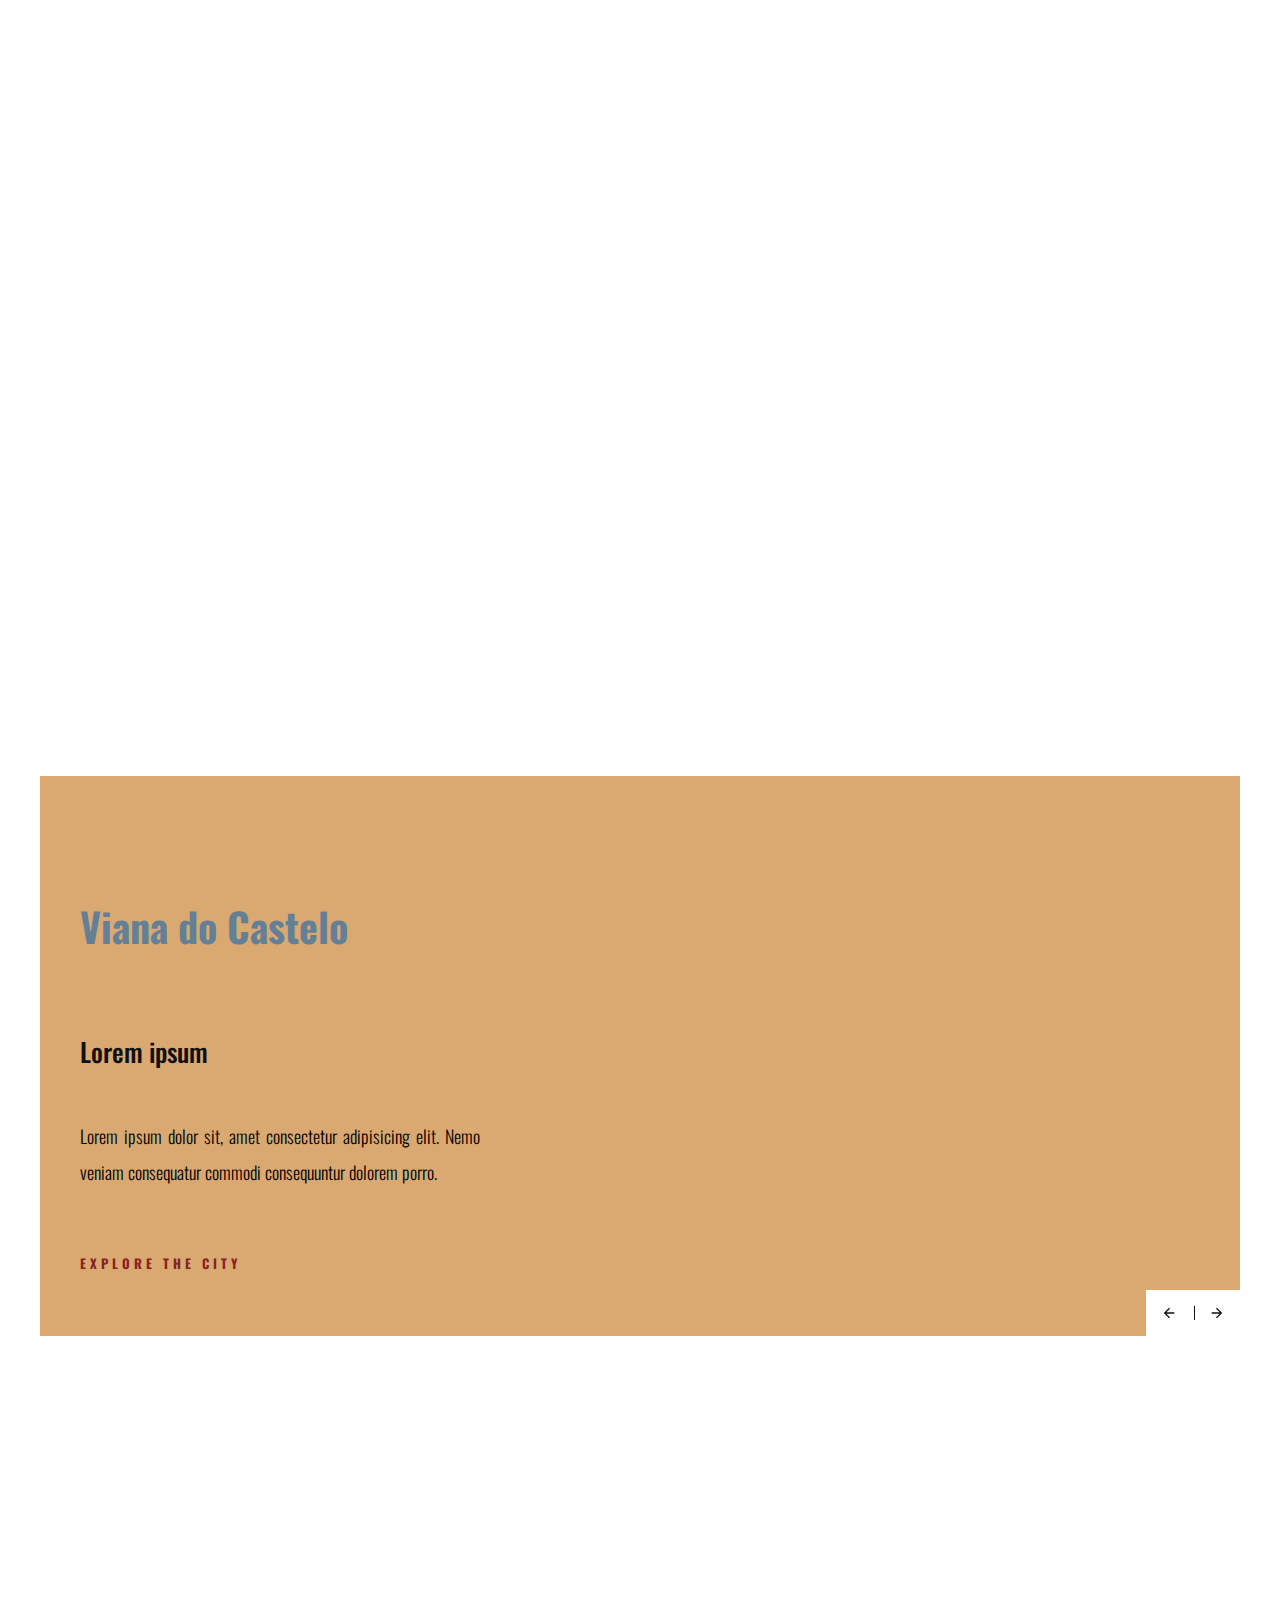
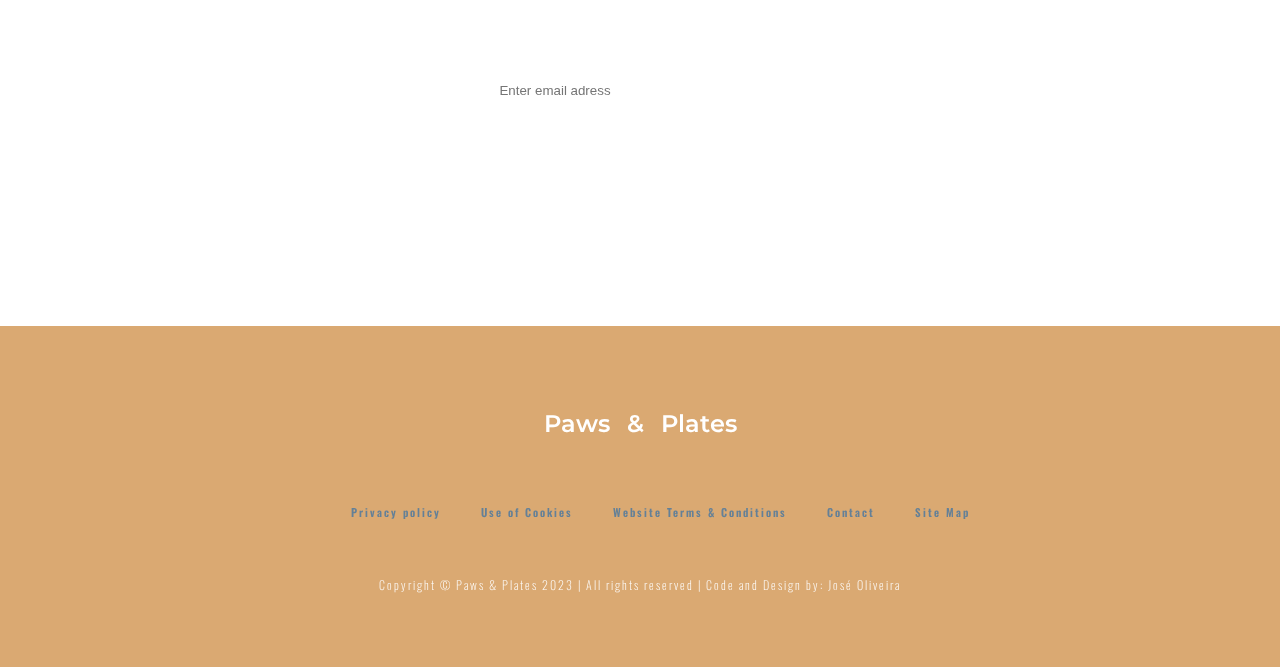
<file: index.html>
<!DOCTYPE html>
<html lang="en">
  <head>
    <meta charset="UTF-8" />
    <meta http-equiv="X-UA-Compatible" content="IE=edge" />
    <meta name="viewport" content="width=device-width, initial-scale=1.0" />
    <meta name="description" content="" />
    <meta name="Paws & Plates" content="" />
    <meta name="keywords" content="" />
    
    <title>Paws & Plates</title>

    <!-- external CSS link -->
    <link rel="stylesheet" href="css/style.css" />
    <link
      rel="stylesheet"
      href="https://use.fontawesome.com/releases/v5.3.1/css/all.css"
      integrity="sha384-mzrmE5qonljUremFsqc01SB46JvROS7bZs3IO2EmfFsd15uHvIt+Y8vEf7N7fWAU"
      crossorigin="anonymous"
    />
  </head>

  <body>
    <nav class="navbar">
      <h1 class="companyTitle"><a href="#" translate="no">Paws & Plates</a></h1>
      <a href="javascript:void(0)" class="navButton">
        <span class="bar" id="barOne"></span>
        <span class="bar" id="barTwo"></span>
        <span class="bar" id="barThree"></span>
      </a>
      <div class="navLinks">
        <ul>
          <li class="menu-list a"><a href="about.html">ABOUT US</a></li>
          <li class="menu-list a"><a href="petfriend.html">PET-FRIENDLY TIPS</a></li>
          <li class="menu-list a"><a href="contact.html">CONTACTS US</a></li>
        </ul>
      </div>
    </nav>

    <main>
      <section class="topSection">
        <div>
          <h2>Pawsome places nearby</h2>
        </div>

        <div class="searchBar">
          <form id="formSearch" action="">
            <input class="inputSearch" name="searchCity" type="search" list="items" required />
            <datalist id="items">

              <!-- Distrito de Viana -->
              <option value="Viana do Castelo">
              <option value="Ponte de Lima">
              <option value="Arcos de Valdevez">
              <option value="Caminha">
              <option value="Melgaço">
              <option value="Monção">
              <option value="Paredes de Coura">
              <option value="Ponte da Barca">
              <option value="Valença do Minho">
              <option value="Vila Nova de Cerveira">

              <!-- Distrito de Braga -->
              <option value="Esposende">
              <option value="Barcelos">
              <option value="Vila Nova de Famalicão">
              <option value="Cabeceiras de Basto">
              <option value="Celorico de Basto">
              <option value="Fafe">
              <option value="Guimarães">
              <option value="Póvoa de Lanhoso">
              <option value="Vieira do Minho">
              <option value="Amares">
              <option value="Vizela">
              <option value="Braga">
              <option value="Terras de Bouro">
              <option value="Vila Verde">

              <!-- Distrito do Porto -->
              <option value="Póvoa de Varzim">
              <option value="Vila do Conde">
              <option value="Porto">
              <option value="Vila Nova de Gaia">
              <option value="Baião">
              <option value="Felgueiras">
              <option value="Gondomar">
              <option value="Lousada">
              <option value="Maia">
              <option value="Marco de Canaveses">
              <option value="Matosinhos">
              <option value="Paços de Ferreira">
              <option value="Paredes">
              <option value="Penafiel">
              <option value="Santo Tirso">
              <option value="Trofa">
              <option value="Valongo">
              <option value="Amarante">

              <!-- Distrito de Aveiro -->
              <option value="Espinho">
              <option value="Estarreja">
              <option value="Aveiro">
              <option value="Arouca">
              <option value="Oliveira de Azeméis">
              <option value="Santa Maria da Feira">
              <option value="São João da Madeira">
              <option value="Vale de Cambra">
              <option value="Castelo de Paiva">
              <option value="Águeda">
              <option value="Albergaria-a-Velha">
              <option value="Anadia">
              <option value="Ílhavo">
              <option value="Murtosa">
              <option value="Oliveira do Bairro">
              <option value="Ovar">
              <option value="Sever do Vouga">
              <option value="Vagos">
              <option value="Mealhada">


              <!-- Distrito de Coimbra -->
              <option value="Coimbra">
              <option value="Arganil">
              <option value="Cantanhede">
              <option value="Coimbra">
              <option value="Góis">
              <option value="Lousã">
              <option value="Mira">
              <option value="Penacova">
              <option value="Penela">
              <option value="Soure">
              <option value="Tábua">
              <option value="Condeixa-a-Nova">
              <option value="Figueira da Foz">
              <option value="Miranda do Corvo">
              <option value="Montemor-o-Velho">
              <option value="Oliveira do Hospital">
              <option value="Pampilhosa da Serra">
              <option value="Vila Nova de Poiares">

            </datalist>
            <i class="fa fa-search"></i>
            <a href="javascript:void(0)" id="clearButton">Clear</a>
          </form>
        </div>
      </section>

      <!-- REGIONS -->

      <section class="regionSection">

        <h2>Find the best spots in each city</h2>
        <div class="carousel">
          <div class="carouselNav">
           <span id="moveLeft" class="carouselArrow">
                <svg class="carouselIcon" width="24" height="24" viewBox="0 0 24 24">
            <path d="M20,11V13H8L13.5,18.5L12.08,19.92L4.16,12L12.08,4.08L13.5,5.5L8,11H20Z"></path>
        </svg>
            </span>
            <span id="moveRight" class="carouselArrow" >
              <svg class="carouselIcon"  width="24" height="24" viewBox="0 0 24 24">
          <path d="M4,11V13H16L10.5,18.5L11.92,19.92L19.84,12L11.92,4.08L10.5,5.5L16,11H4Z"></path>
        </svg>    
            </span>
          </div>
          <div class="carouselItem carouselItem-1">
            <div class="carouselImage"></div>
            <div class="carouselInfo">
              <div class="itemContainer">
              <h2 class="itemCity">Viana do Castelo</h2>
              <h3 class="itemSubHeading">Lorem ipsum</h1>
              <p class="itemDescription">Lorem ipsum dolor sit, amet consectetur adipisicing elit. Nemo veniam consequatur commodi consequuntur dolorem porro.</p>
              <a href="#" class="carouselBtn">Explore the city<svg class="cityExploreArrow"  width="15" height="15" viewBox="0 0 20 20">
                <path d="M4,11V13H16L10.5,18.5L11.92,19.92L19.84,12L11.92,4.08L10.5,5.5L16,11H4Z"></path></a>
                </div>
            </div>
          </div>
          <div class="carouselItem carouselItem-2">
            <div class="carouselImage"></div>
            <div class="carouselInfo">
              <div class="itemContainer">
              <h2 class="itemCity">Braga</h2>
              <h3 class="itemSubHeading">Lorem ipsum</h1>
              <p class="itemDescription">Lorem ipsum dolor sit, amet consectetur adipisicing elit. Nemo veniam consequatur commodi consequuntur dolorem porro.</p>
              <a href="#" class="carouselBtn">Explore the city</a>
                </div>
            </div>
          </div>
            <div class="carouselItem carouselItem-3">
            <div class="carouselImage"></div>
            <div class="carouselInfo">
              <div class="itemContainer">
              <h2 class="itemCity">Porto</h2>
              <h3 class="itemSubHeading">Lorem ipsum</h1>
              <p class="itemDescription">Lorem ipsum dolor sit, amet consectetur adipisicing elit. Nemo veniam consequatur commodi consequuntur dolorem porro.</p>
              <a href="#" class="carouselBtn">Explore the city</a>
                </div>
            </div>
          </div>
          
           <div class="carouselItem carouselItem-4">
            <div class="carouselImage"></div>
            <div class="carouselInfo">
              <div class="itemContainer">
              <h2 class="itemCity">Aveiro</h2>
              <h3 class="itemSubHeading">Lorem ipsum</h1>
              <p class="itemDescription">Lorem ipsum dolor sit, amet consectetur adipisicing elit. Nemo veniam consequatur commodi consequuntur dolorem porro.</p>
              <a href="#" class="carouselBtn">Explore the city</a>
                </div>
            </div>
          </div>
          
         <div class="carouselItem carouselItem-5">
            <div class="carouselImage"></div>
            <div class="carouselInfo">
              <div class="itemContainer">
              <h2 class="itemCity">Coimbra</h2>
              <h3 class="itemSubHeading">Lorem ipsum</h1>
              <p class="itemDescription">Lorem ipsum dolor sit, amet consectetur adipisicing elit. Nemo veniam consequatur commodi consequuntur dolorem porro.</p>
              <a href="#" class="carouselBtn">Explore the city</a>
                </div>
            </div>
          </div>
          
        </div>
      </section>

      <section class="newsletterSection">
        <div>
          <h2>Keep updated with our newsletter</h2>
        </div>
        <div class="formDiv">
          <form action="">
            <input class="inputBox" name="emailAdress" type="text" placeholder="Enter email adress" />
            <input class="newsletterBtn" name ="newsletterSubmit" type="button" value="Subscribe to Newsletter" />
        </form>
        </div>
      </section>
    </main>

    <div id="bubbleWrapper">
  
    </div>

    <footer>
      <div><h3 class="companyTitleFooter"><a href="index.html" translate="no">Paws & Plates</a></h3>
      </div>

      <div class="footerList">
        <ul>
          <li><a href="">Privacy policy</a></li>
          <li><a href="">Use of Cookies</a></li>
          <li><a href="">Website Terms & Conditions</a></li>
          <li><a href="">Contact</a></li>
          <li><a href="">Site Map</a></li>
        </ul>
      </div>

      <div class="copyright">
        <span translate="no" class="copyrightFooter"
          >Copyright &copy; Paws & Plates 2023 | All rights reserved | Code and Design
          by:<a href="https://joseoliveira.netlify.app/"
            >&nbsp;José Oliveira</a
          ></span>
      </div>
    </footer>
    <script type="text/javascript" src="js/main.js"></script>
    
  </body>
</html>
</file>
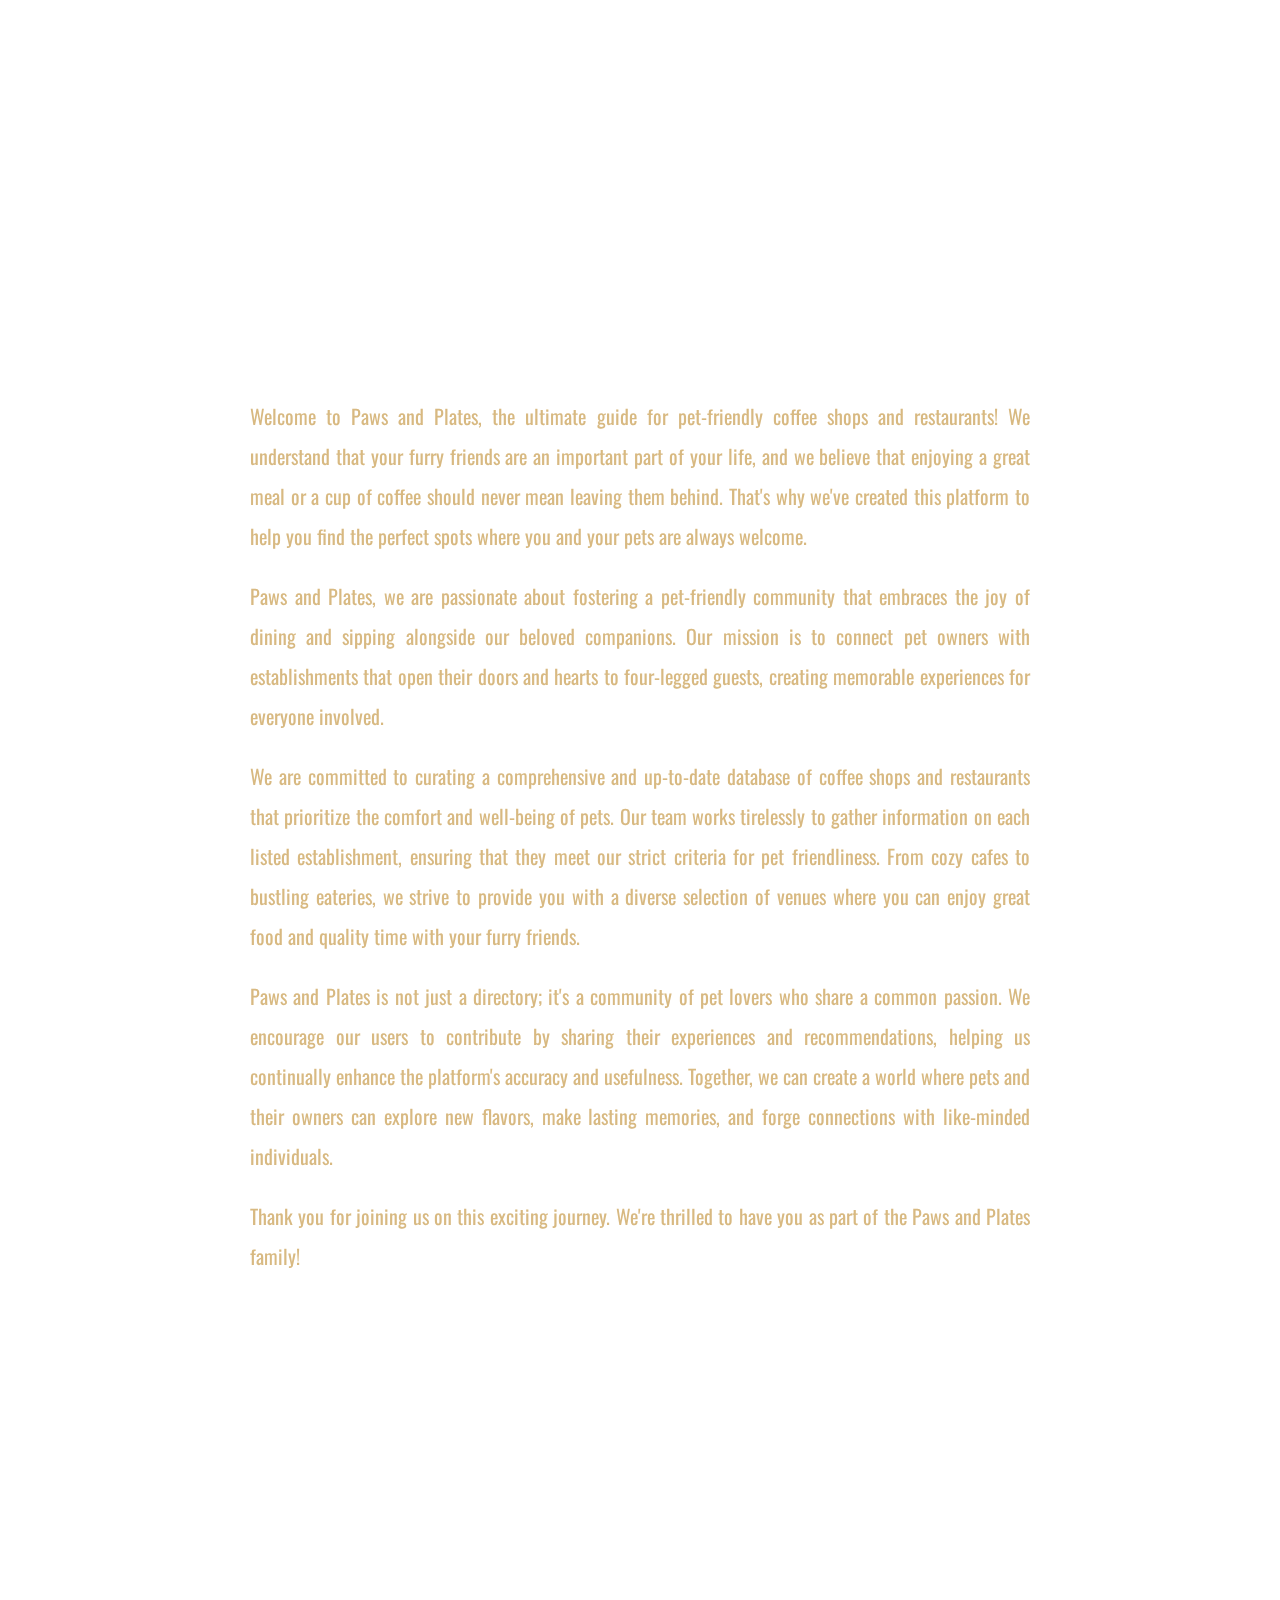
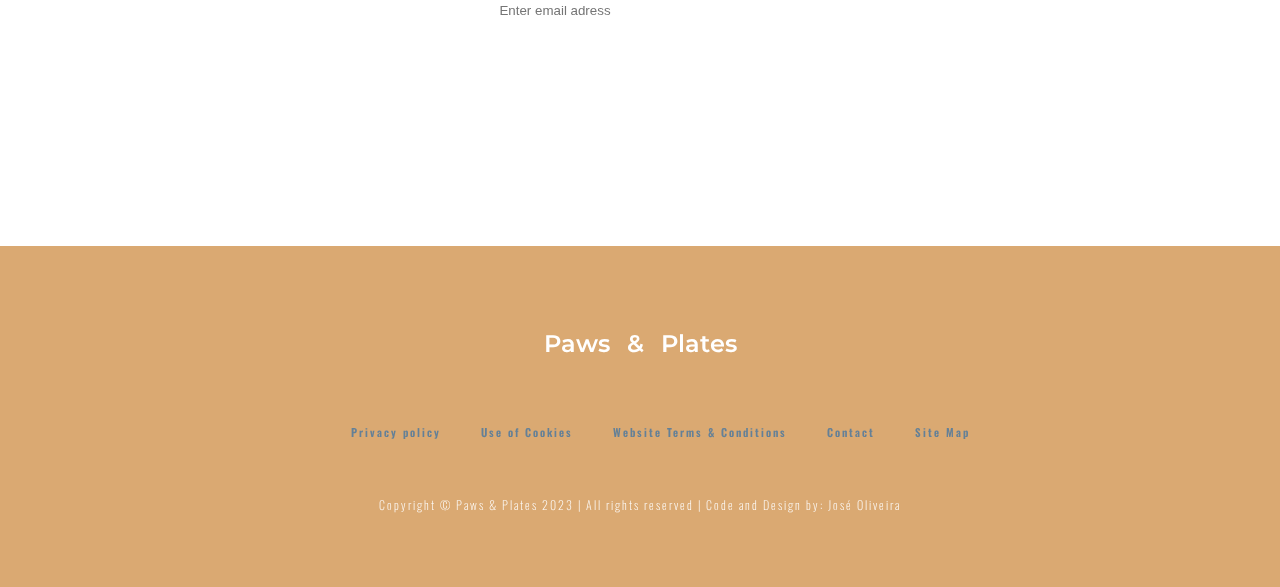
<file: about.html>
<!DOCTYPE html>
<html lang="en">
  <head>
    <meta charset="UTF-8" />
    <meta http-equiv="X-UA-Compatible" content="IE=edge" />
    <meta name="viewport" content="width=device-width, initial-scale=1.0" />
    <meta name="description" content="" />
    <meta name="Paws & Plates" content="" />
    <meta name="keywords" content="" />
    
    <title>Paws & Plates</title>

    <!-- external CSS link -->
    <link rel="stylesheet" href="css/style.css" />
    <link
      rel="stylesheet"
      href="https://use.fontawesome.com/releases/v5.3.1/css/all.css"
      integrity="sha384-mzrmE5qonljUremFsqc01SB46JvROS7bZs3IO2EmfFsd15uHvIt+Y8vEf7N7fWAU"
      crossorigin="anonymous"
    />
  </head>

  <body>
    <nav class="navbar">
      <h1 class="companyTitle"><a href="index.html" translate="no">Paws & Plates</a></h1>
      <a href="#" class="navButton">
        <span class="bar" id="barOne"></span>
        <span class="bar" id="barTwo"></span>
        <span class="bar" id="barThree"></span>
      </a>
      <div class="navLinks">
        <ul>
          <li class="menu-list a"><a href="#">ABOUT US</a></li>
          <li class="menu-list a"><a href="petfriend.html">PET-FRIENDLY TIPS</a></li>
          <li class="menu-list a"><a href="contact.html">CONTACTS</a></li>
          <!-- <li class="menu-list a"><a href="#"></a></li> -->
        </ul>
      </div>
    </nav>

    <main>
      
        <section class="aboutSection">
            <h2 class="aboutSectionTitle">About us</h2>
        <p class="aboutSectionDescription">Welcome to Paws and Plates, the ultimate guide for pet-friendly coffee shops and restaurants! We understand that your furry friends are an important part of your life, and we believe that enjoying a great meal or a cup of coffee should never mean leaving them behind. That's why we've created this platform to help you find the perfect spots where you and your pets are always welcome.</p>

        <p class="aboutSectionDescription"> Paws and Plates, we are passionate about fostering a pet-friendly community that embraces the joy of dining and sipping alongside our beloved companions. Our mission is to connect pet owners with establishments that open their doors and hearts to four-legged guests, creating memorable experiences for everyone involved.</p>
        
        <p class="aboutSectionDescription">We are committed to curating a comprehensive and up-to-date database of coffee shops and restaurants that prioritize the comfort and well-being of pets. Our team works tirelessly to gather information on each listed establishment, ensuring that they meet our strict criteria for pet friendliness. From cozy cafes to bustling eateries, we strive to provide you with a diverse selection of venues where you can enjoy great food and quality time with your furry friends.</p>
        
        <p class="aboutSectionDescription">Paws and Plates is not just a directory; it's a community of pet lovers who share a common passion. We encourage our users to contribute by sharing their experiences and recommendations, helping us continually enhance the platform's accuracy and usefulness. Together, we can create a world where pets and their owners can explore new flavors, make lasting memories, and forge connections with like-minded individuals.</p>

        <p class="aboutSectionDescription">Thank you for joining us on this exciting journey. We're thrilled to have you as part of the Paws and Plates family!</p>

        </section>


        <section class="newsletterSection">
            <div>
              <h2>Keep updated with our newsletter</h2>
            </div>
            <div class="formDiv">
              <form action="">
                <input class="inputBox" name="emailAdress" type="text" placeholder="Enter email adress" />
                <input class="newsletterBtn" name ="newsletterSubmit" type="button" value="Subscribe to Newsletter" />
            </form>
            </div>
          </section>
    </main>

    <div id="bubbleWrapper"></div>

    <footer>
      <div><h3 class="companyTitleFooter"><a href="index.html" translate="no">Paws & Plates</a></h3>
      </div>

      <div class="footerList">
        <ul>
          <li><a href="">Privacy policy</a></li>
          <li><a href="">Use of Cookies</a></li>
          <li><a href="">Website Terms & Conditions</a></li>
          <li><a href="">Contact</a></li>
          <li><a href="">Site Map</a></li>
        </ul>
      </div>

      <div class="copyright">
        <span translate="no" class="copyrightFooter"
          >Copyright &copy; Paws & Plates 2023 | All rights reserved | Code and Design
          by:<a href="https://joseoliveira.netlify.app/"
            >&nbsp;José Oliveira</a
          ></span>
      </div>
    </footer>
    <script type="text/javascript" src="js/main.js"></script>
    
  </body>
</html>
</file>
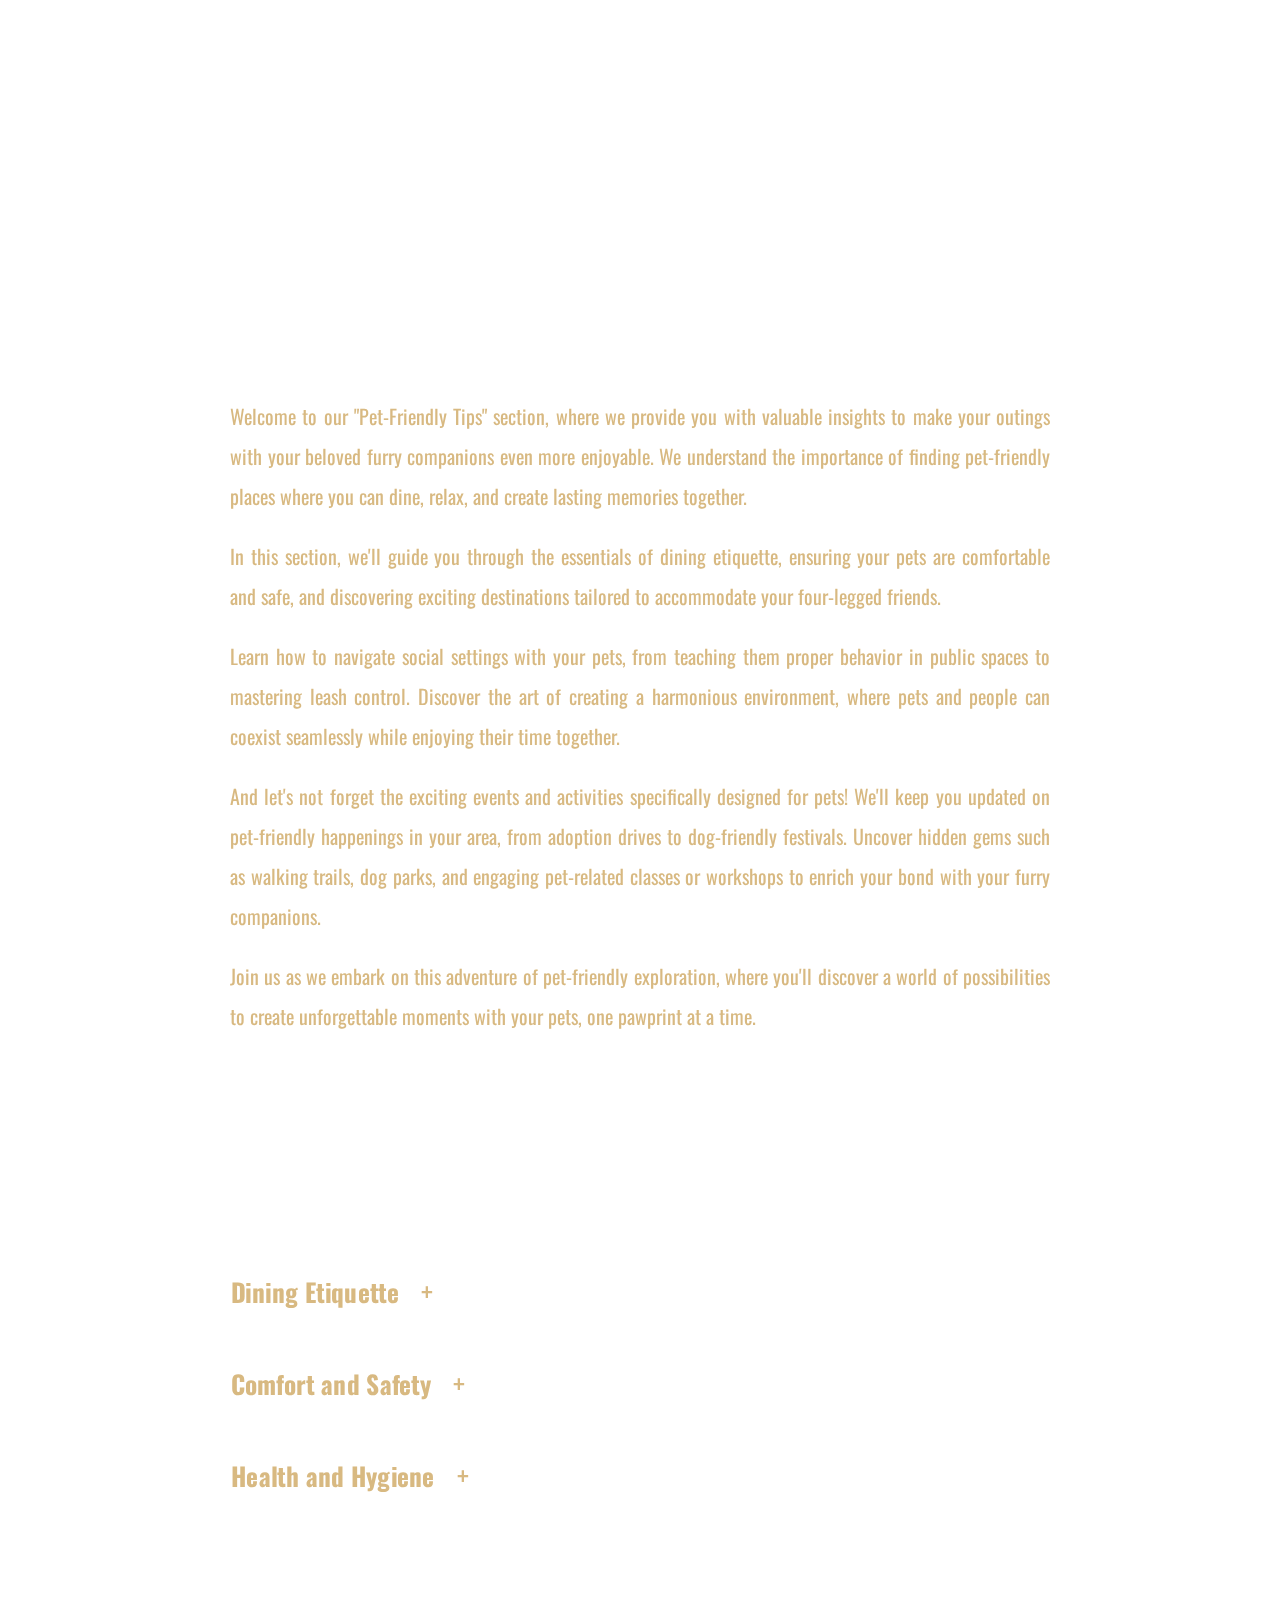
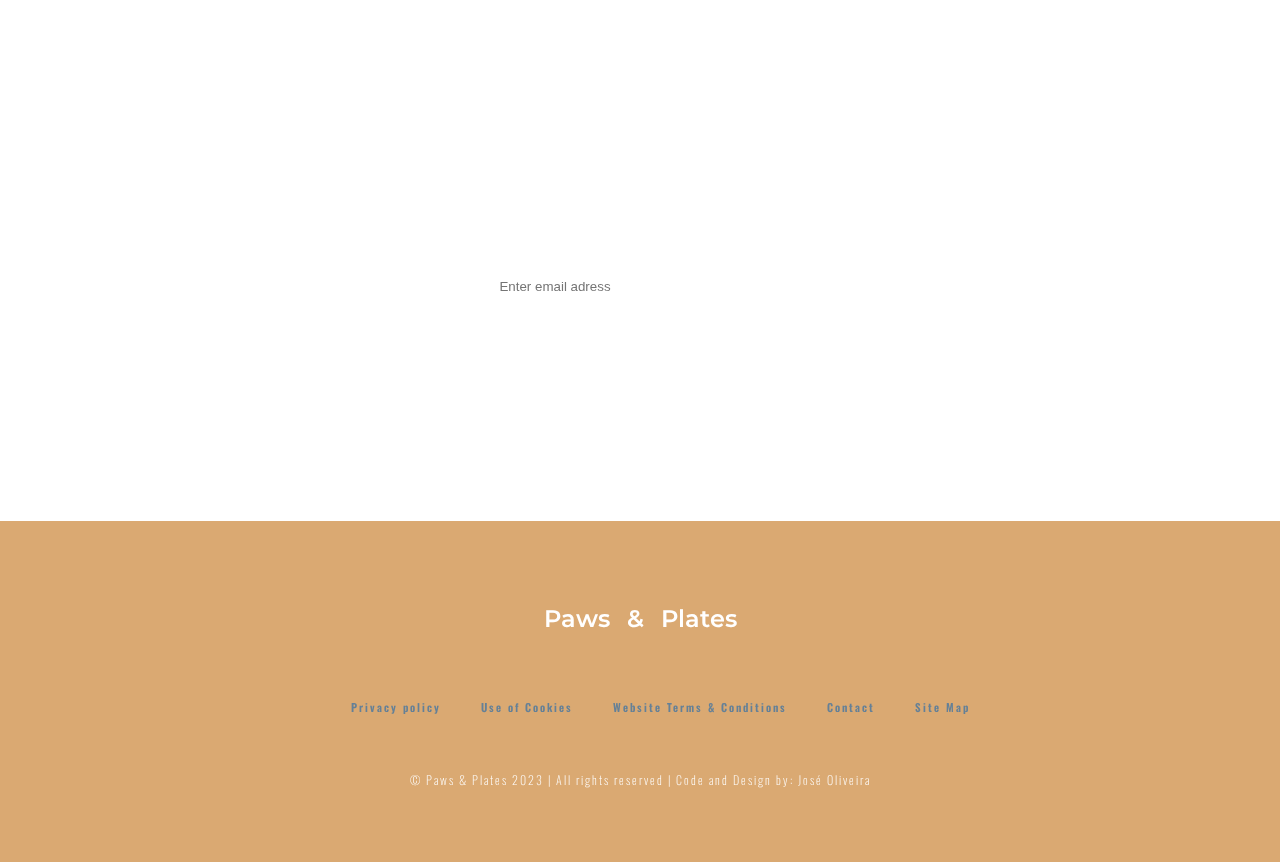
<file: petfriend.html>
<!DOCTYPE html>
<html lang="en">
  <head>
    <meta charset="UTF-8" />
    <meta http-equiv="X-UA-Compatible" content="IE=edge" />
    <meta name="viewport" content="width=device-width, initial-scale=1.0" />
    <meta name="description" content="" />
    <meta name="Paws & Plates" content="" />
    <meta name="keywords" content="" />
    
    <title>Paws & Plates</title>

    <!-- external CSS link -->
    <link rel="stylesheet" href="css/style.css" />
    <link
      rel="stylesheet"
      href="https://use.fontawesome.com/releases/v5.3.1/css/all.css"
      integrity="sha384-mzrmE5qonljUremFsqc01SB46JvROS7bZs3IO2EmfFsd15uHvIt+Y8vEf7N7fWAU"
      crossorigin="anonymous"
    />
  </head>

  <body>
    <nav class="navbar">
      <h1 class="companyTitle"><a href="index.html" translate="no">Paws & Plates</a></h1>
      <a href="#" class="navButton">
        <span class="bar" id="barOne"></span>
        <span class="bar" id="barTwo"></span>
        <span class="bar" id="barThree"></span>
      </a>
      <div class="navLinks">
        <ul>
          <li class="menu-list a"><a href="about.html">ABOUT US</a></li>
          <li class="menu-list a"><a href="#">PET-FRIENDLY TIPS</a></li>
          <li class="menu-list a"><a href="contact.html">CONTACTS</a></li>
        </ul>
      </div>
    </nav>

    <main>
      
        <section class="petFriendlySection">
            <h2 class="petFriendlySectionTitle">Pet-Friendly Tips</h2>
            <p class="petFriendlySectionDescription">Welcome to our "Pet-Friendly Tips" section, where we provide you with valuable insights to make your outings with your beloved furry companions even more enjoyable. We understand the importance of finding pet-friendly places where you can dine, relax, and create lasting memories together.</p>
            
            <p class="petFriendlySectionDescription">In this section, we'll guide you through the essentials of dining etiquette, ensuring your pets are comfortable and safe, and discovering exciting destinations tailored to accommodate your four-legged friends.</p>
              
            <p class="petFriendlySectionDescription">Learn how to navigate social settings with your pets, from teaching them proper behavior in public spaces to mastering leash control. Discover the art of creating a harmonious environment, where pets and people can coexist seamlessly while enjoying their time together.</p>
              
            <p class="petFriendlySectionDescription">And let's not forget the exciting events and activities specifically designed for pets! We'll keep you updated on pet-friendly happenings in your area, from adoption drives to dog-friendly festivals. Uncover hidden gems such as walking trails, dog parks, and engaging pet-related classes or workshops to enrich your bond with your furry companions.</p>
              
            <p class="petFriendlySectionDescription">Join us as we embark on this adventure of pet-friendly exploration, where you'll discover a world of possibilities to create unforgettable moments with your pets, one pawprint at a time.</p>

          
            <div class="petFriendlyTips">
              <h2>Some of our Top Tips</h2>
              <ul>

                <li>
                  <div class="tip">
                    <div class="tipTitle">
                      
                      <h3>Dining Etiquette</h3>
                      <span class="toggle">+</span>
                      
                    </div>
                    <div class="tipContent hidden">
                      <h4>Proper behavior in restaurants or cafes</h4>
                      <ul>
                        <li>Teach your pet to sit quietly beside you while dining.</li>
                        <li>Avoid allowing your pet to beg for food from other diners.</li>
                        <li>Practice basic commands like "stay" and "leave it" to maintain control.</li>
                      </ul>

                      <h4>Leash control and handling</h4>
                      <ul>
                        <li>Keep your pet on a leash at all times, ensuring the comfort of other guests.</li>
                        <li>Choose a sturdy leash that allows your pet to move comfortably.</li>
                        <li>Practice leash etiquette, avoiding tangling with other guests or their pets.</li>
                      </ul>
                    </div>
                  </div>
                </li>
                
                
                  <li>
                    <div class="tip">
                      <div class="tipTitle">
                        <h3>Comfort and Safety</h3>
                        <span class="toggle">+</span>
                      </div>
                      <div class="tipContent hidden">
                        <h4>Selecting the right pet carrier or harness</h4>
                        <ul>
                          <li>Opt for a well-ventilated carrier or harness that fits your pet properly.</li>
                          <li>Ensure the carrier or harness is secure and comfortable for your pet.</li>
                        </ul>

                        <h4>Finding pet-friendly amenities</h4>
                        <ul>
                          <li>Look for establishments with outdoor seating areas and pet-friendly amenities.</li>
                          <li>Seek out locations that provide water bowls, pet-friendly patios, or even treats.</li>
                        </ul>


                      </div>
                    </div>
                  </li>


                  <li>
                    <div class="tip">
                      <div class="tipTitle">
                        <h3>Health and Hygiene</h3>
                        <span class="toggle">+</span>
                      </div>
                      <div class="tipContent hidden">
                        <h4>Responsible waste management</h4>
                        <ul>
                          <li>Always clean up after your pet, carrying waste bags with you.</li>
                          <li>Dispose of pet waste in designated bins.</li>
                        </ul>

                        <h4>Vaccinations and flea/tick prevention</h4>
                        <ul>
                          <li>Keep your pet up to date on vaccinations to protect their health and the health of others.</li>
                          <li>Use appropriate flea and tick prevention measures to avoid infestations.</li>
                        </ul>


                      </div>
                    </div>
                  </li>

              </ul>
            </div>

        </section>


        <section class="newsletterSection">
          <div>
            <h2>Keep updated with our newsletter</h2>
          </div>
          <div class="formDiv">
            <form action="">
              <input class="inputBox" name="emailAdress" type="text" placeholder="Enter email adress" />
              <input class="newsletterBtn" name ="newsletterSubmit" type="button" value="Subscribe to Newsletter" />
          </form>
          </div>
        </section>
    </main>

    <div id="bubbleWrapper"></div>

    <footer>
      <div><h3 class="companyTitleFooter"><a href="index.html" translate="no">Paws & Plates</a></h3>
      </div>

      <div class="footerList">
        <ul>
          <li><a href="">Privacy policy</a></li>
          <li><a href="">Use of Cookies</a></li>
          <li><a href="">Website Terms & Conditions</a></li>
          <li><a href="">Contact</a></li>
          <li><a href="">Site Map</a></li>
        </ul>
      </div>

      <div class="copyright">
        <span translate="no" class="copyrightFooter"
          >&copy; Paws & Plates 2023 | All rights reserved | Code and Design
          by:<a href="https://joseoliveira.netlify.app/"
            >&nbsp;José Oliveira</a
          ></span
        >
      </div>
    </footer>
    <script type="text/javascript" src="js/main.js"></script>
    
  </body>
</html>
</file>
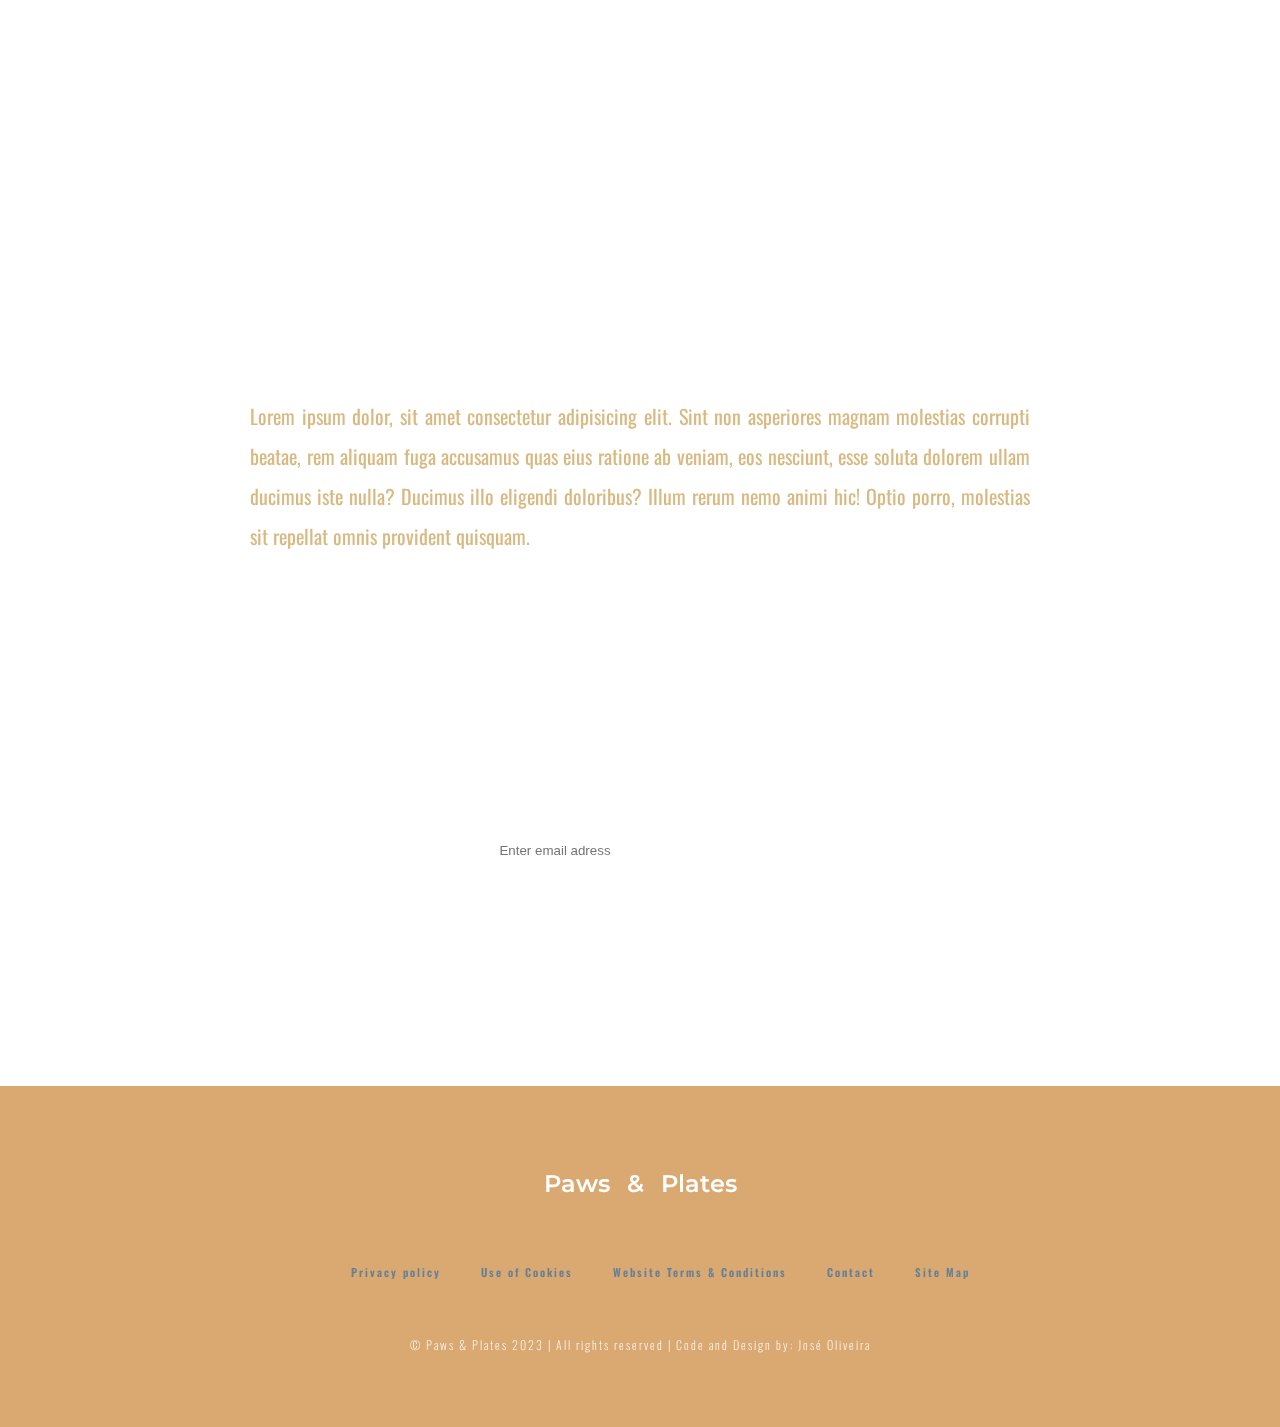
<file: suggest.html>
<!DOCTYPE html>
<html lang="en">
  <head>
    <meta charset="UTF-8" />
    <meta http-equiv="X-UA-Compatible" content="IE=edge" />
    <meta name="viewport" content="width=device-width, initial-scale=1.0" />
    <meta name="description" content="" />
    <meta name="Paws & Plates" content="" />
    <meta name="keywords" content="" />
    
    <title>Paws & Plates</title>

    <!-- external CSS link -->
    <link rel="stylesheet" href="css/style.css" />
    <link
      rel="stylesheet"
      href="https://use.fontawesome.com/releases/v5.3.1/css/all.css"
      integrity="sha384-mzrmE5qonljUremFsqc01SB46JvROS7bZs3IO2EmfFsd15uHvIt+Y8vEf7N7fWAU"
      crossorigin="anonymous"
    />
  </head>

  <body>
    <nav class="navbar">
      <h1 class="companyTitle"><a href="index.html" translate="no">Paws & Plates</a></h1>
      <a href="#" class="navButton">
        <span class="bar" id="barOne"></span>
        <span class="bar" id="barTwo"></span>
        <span class="bar" id="barThree"></span>
      </a>
      <div class="navLinks">
        <ul>
          <li class="menu-list a"><a href="about.html">ABOUT US</a></li>
          <li class="menu-list a"><a href="#">SUGGESTIONS</a></li>
          <li class="menu-list a"><a href="contact.html">CONTACTS</a></li>
        </ul>
      </div>
    </nav>

    <main>
      
        <section class="contactSection">
            <h2 class="contactSectionTitle">Lorem ipsum dolor sit amet.</h2>
        <p class="contactSectionDescription">Lorem ipsum dolor, sit amet consectetur adipisicing elit. Sint non asperiores magnam molestias corrupti beatae, rem aliquam fuga accusamus quas eius ratione ab veniam, eos nesciunt, esse soluta dolorem ullam ducimus iste nulla? Ducimus illo eligendi doloribus? Illum rerum nemo animi hic! Optio porro, molestias sit repellat omnis provident quisquam.</p>

        </section>


      <section class="newsletterSection">
        <div>
          <h2>Keep updated with our newsletter</h2>
        </div>
        <div class="formDiv">
          <form action="">
            <input class="inputBox" type="text" placeholder="Enter email adress" />
            <input class="newsletterBtn" type="button" value="Subscribe to Newsletter" />
        </form>
        </div>
      </section>
    </main>

    <div id="bubbleWrapper"></div>

    <footer>
      <div><h3 class="companyTitleFooter"><a href="index.html" translate="no">Paws & Plates</a></h1>
      </div>

      <div class="footerList">
        <ul>
          <li><a href="">Privacy policy</a></li>
          <li><a href="">Use of Cookies</a></li>
          <li><a href="">Website Terms & Conditions</a></li>
          <li><a href="">Contact</a></li>
          <li><a href="">Site Map</a></li>
        </ul>
      </div>

      <div class="copyright">
        <span translate="no" class="copyrightFooter"
          >&copy; Paws & Plates 2023 | All rights reserved | Code and Design
          by:<a href="https://joseoliveira.netlify.app/"
            >&nbsp;José Oliveira</a
          ></span
        >
      </div>
    </footer>
    <script type="text/javascript" src="js/main.js"></script>
    
  </body>
</html>
</file>
<file: css/style.css>
@import url("https://fonts.googleapis.com/css2?family=Montserrat:wght@100;400;600;800&family=Oswald:wght@200;400;600&display=swap");

/* Box Model Hack */
* {
  box-sizing: border-box;
}

/* I'm giving a base font-size of 62.5% which equals to 10px. Therefore, 1em = 10px. This will allow a simpler calculation of font-sizes, and provide a better user interactivity on different devices and being user friendly. */

html {
  font-size: 62.5%;
  color: black;
  font-family: "Montserrat", sans-serif;
  font-weight: 100;
  line-height: 2;
}

body {
  margin: 0;
  padding: 0;
  font-family: "Oswald", sans-serif;
  background-color: var(--white-color);
}

body::after {
  content: "";
  background-image: url("https://images.unsplash.com/photo-1477936432016-8172ed08637e?ixlib=rb-4.0.3&ixid=M3wxMjA3fDB8MHxwaG90by1wYWdlfHx8fGVufDB8fHx8fA%3D%3D&auto=format&fit=crop&w=3774&q=80");
  background-size: cover;
  background-repeat: no-repeat;
  background-position: auto;
  top: 0;
  left: 0;
  bottom: 0;
  right: 0;
  position: fixed;
  z-index: -1;
}

/* -------- ROOT COLORS -------- */

:root {
  --white-color: rgb(255, 255, 255);
  --black-color: rgb(17, 16, 16);
  --blue-light-color: #9ecaed;
  --blue-darker-color: #648097;
  --bronze-footer: rgb(218, 169, 114);
  --navscroll-color: rgba(138, 129, 115, 0.925);
  --beije-color: rgb(216, 185, 129);
  --red-color: #882121;
}

/* GENERAL STYLE */

.navbar {
  display: flex;
  align-items: center;
  width: 100%;
}

h1 {
  font-size: 3.3rem;
  font-weight: 600;
  margin: 2rem 0 2rem 2rem;
  font-family: "Montserrat", sans-serif;
  word-spacing: 1rem;
  padding: 0;
  z-index: 5;
  transition: all 0.8s ease-in-out;
}

h1:hover {
  transform: scale(1.1);
  
}

h1 a {
  color: var(--white-color);
  padding: 1.3rem 0;
  transition: all 0.8s ease-in-out;
}

h1 a:hover {
  color: var(--blue-darker-color);
}

li {
  list-style: none;
}

a {
  text-decoration: none;
  color: var(--black-color);
}

nav {
  background: transparent;
}

.navButton {
  position: absolute;
  top: 4rem;
  right: 2rem;
  flex-direction: column;
  justify-content: space-between;
  width: 30px;
  height: 21px;
  z-index: 5;
  transition: all 0.8s ease-in-out;
}

.navButton:hover {
  transform: scale(1.1);
  color: var(--blue-light-color);
}

.bar {
  display: flex;
  flex-direction: column;
 justify-content: center;
  align-items: flex-end;
  width: 3rem;
  border: 1.2px solid var(--white-color);
  margin-top: 0.6rem;
}

#barOne,
#barThree {
  width: 60%;
}

#barThree {
  margin-right: 0;
  margin-left: auto;
}

/* Navbar drop down menu */

.navLinks {
  display: none;
  width: 100%;
}

.navLinks ul {
  padding: 0;
}

.navLinks.active {
  padding: 10rem 0 2rem 0;
  background: var( --bronze-footer);
  width: 100vw;
  position: absolute;
  top: 0;
  display: flex;
  align-items: center;
 justify-content: center;
}

.navLinks.active li {
  text-align: center;
  margin: 2rem auto;
  transition: all 0.8s ease-in-out;
}

.navLinks.active li a {
  padding: 1rem;
  font-size: 2.6rem;
  font-weight: 600;
  transition: all 0.8s ease-in-out;
  color: var(--blue-darker-color);
}

.navLinks.active li:hover {
  transform: scale(1.1);
}

.navLinks.active li a:hover {
  border-bottom: 2px solid var(--blue-darker-color);
}

/* SECTION GENERAL */

section {
  margin: 10rem 2rem;
}

/* TOP SECTION */

h2 {
  text-align: center;
  color: var(--white-color);
  font-size: 3rem;
  padding: 5rem 0;
}

/* FORM SEARCH */

#formSearch {
  position: relative;
  top: 50%;
  left: 50%;
  transform: translate(-50%, -50%);
  margin: 10rem 0 5rem 0;
  transition: all 1s;
  width: 5rem;
  height: 5rem;
  background: var(--white-color);
  box-sizing: border-box;
  border-radius: 25px;
  border: 4px solid var(--white-color);
  padding: 1rem;
  
}

.inputSearch {
  position: absolute;
  top: 0;
  left: 0;
  width: 100%;
  height: 4rem;
  line-height: 2rem;
  outline: 0;
  border: 0;
  display: none;
  font-size: 2rem;
  border-radius: 20px;
  padding: 0 2rem;
  caret-color: var(--blue-light-color);
}

#items option {
  /* Custom styling for datalist options */
  background-color: #f2f2f2;
  padding: 5px;
}

#formSearch .fa {
  box-sizing: border-box;
  padding: 1.4rem;
  width: 4.2rem;
  height: 4.2rem;
  position: absolute;
  top: 0;
  right: 0;
  border-radius: 50%;
  color: var(--blue-darker-color);
  text-align: center;
  font-size: 1.4rem;
  transition: all 1s;
}

#formSearch:hover,
#formSearch:valid {
  width: 25rem;
  cursor: pointer;
}

#formSearch:hover input,
#formSearch:valid input {
  display: block;
}

#formSearch:hover .fa,
#formSearch:valid .fa {
  background: var(--blue-light-color);
  color: var(--white-color);
}

#formSearch a {
  display: none;
  position: absolute;
  top: 6rem;
  bottom: 0;
  left: 0;
  right: 0;
  font-size: 2.4rem;
  color: var(--white-color);
  text-align: center;
  width: 100%;
}

#formSearch:valid a {
  display: block;
}

/* REGION SECTION */

.regionSection {
  height: 60rem;
  max-width: 120rem;
  margin: 0 auto 20rem auto;
}

.regionSection h2 {
  margin: 0 4rem;
}

.carousel {
  height: 100vh;
  display: flex;
  max-width: 100%;
  max-height: 56rem;
  overflow: hidden;
  position: relative;
}

.carouselItem {
  visibility: visible;
  display: flex;
  width: 100%;
  height: 100%;
  align-items: center;
 justify-content: flex-end;
  align-items: center;
  justify-content: flex-end;
  position: relative;
  background-color: var(--bronze-footer);
  flex-shrink: 0;
  -webkit-flex-shrink: 0;
  position: absolute;
  z-index: 3;
  transition: 0.6s all linear;
}

.carouselInfo {
  height: 100%;
  display: flex;
 justify-content: center;
  flex-direction: column;
  display: -webkit-flex;
  justify-content: center;
  -webkit-flex-direction: column;
  order: 1;
  left: 0;
  padding: 2rem 4rem;
  width: 40%;
}

.carouselImage {
  width: 60%;
  height: 100%;
  order: 2;
  align-self: flex-end;
  flex-basis: 60%;
  -webkit-order: 2;
  -webkit-align-self: flex-end;
  -webkit-flex-basis: 60%;
  background-position: center;
  background-repeat: no-repeat;
  background-size: cover;
  position: relative;
  transform: translateX(100%);
  transition: 0.6s all ease-in-out;
}

.carouselItem-1 .carouselImage {
  background-image: url("https://www.iberian-escapes.com/images/viana-do-castelo-santa-luzia.jpg");
}

.carouselItem-2 .carouselImage {
  background-image: url("https://images.unsplash.com/photo-1568977337691-8e2c4baa094b?ixlib=rb-4.0.3&ixid=MnwxMjA3fDB8MHxwaG90by1wYWdlfHx8fGVufDB8fHx8&auto=format&fit=crop&w=1740&q=80");
}

.carouselItem-3 .carouselImage {
  background-image: url("https://images.unsplash.com/photo-1581887469434-5dacb946ab56?ixlib=rb-4.0.3&ixid=MnwxMjA3fDB8MHxwaG90by1wYWdlfHx8fGVufDB8fHx8&auto=format&fit=crop&w=870&q=80");
}

.carouselItem-4 .carouselImage {
  background-image: url("https://images.unsplash.com/photo-1531772337062-9d94547f333f?ixlib=rb-4.0.3&ixid=MnwxMjA3fDB8MHxwaG90by1wYWdlfHx8fGVufDB8fHx8&auto=format&fit=crop&w=1430&q=80");
}

.carouselItem-5 .carouselImage {
  background-image: url("https://images.unsplash.com/photo-1635893312205-6abda7db17a0?ixlib=rb-4.0.3&ixid=MnwxMjA3fDB8MHxwaG90by1wYWdlfHx8fGVufDB8fHx8&auto=format&fit=crop&w=1887&q=80");
}

.itemContainer {
  display: flex;
  flex-direction: column;
  align-items: flex-start;
 justify-content: center;
 height: 100%;
}

.itemCity {
  font-size: 4rem;
  color: var(--blue-darker-color);
  text-align: left;
  margin: 0 !important;
  padding-bottom: 4rem;
  
}

.itemSubHeading {
  font-size: 2.6rem;
  font-weight: 500;
  color: var(--black-color);
  text-align: left;
  margin: 2rem 0;
}

.itemDescription {
  font-size: 1.8rem;
  font-weight: 300;
  text-align: justify;
  width: 100%;
  margin: 2rem 0;
  padding-bottom: 4rem;
}

.carouselBtn {
  color: var(--red-color);
  letter-spacing: 0.4rem;
  font-size: 1.3rem;
  text-transform: uppercase;
  margin: 0;
  width: 100%;
  font-weight: 700;
  text-decoration: none;
  /* transition: transform 0.3s ease; */
  visibility: hidden;
  opacity: 0;
  
}

.cityExploreArrow {
  fill: var(--blue-darker-color);
 justify-content: center;
  align-items: center;
  visibility: hidden;
  opacity: 0;
  transition: opacity 0.3s ease;
}

.carouselBtn:hover {
  transform: translateX(10%);
  color: var(--blue-darker-color);
}

.carouselBtn:hover .cityExploreArrow {
  transition: transform 0.3s ease;
  visibility: visible;
  opacity: 1;
}

.carouselNav {
  position: absolute;
  right: 0;
  z-index: 5;
  background-color: #fff;
  bottom: 0;
}

.carouselIcon {
  display: inline-block;
  vertical-align: middle;
  width: 16px;
  fill: var(--black-color);
}

.carouselArrow {
  cursor: pointer;
  display: inline-block;
  padding: 11px 15px;
  position: relative;
}

.carouselArrow:nth-child(1):after {
  content: "";
  right: -3px;
  position: absolute;
  width: 1px;
  background-color: var(--black-color);
  height: 14px;
  top: 50%;
  margin-top: -7px;
}

.active {
  z-index: 4;
  display: flex;
  visibility: visible;
}

.active .itemCity,
.active .itemSubHeading,
.active .itemDescription {
  transform: translateY(0);
  opacity: 1;
  transition: 0.8s all ease-in-out;
  visibility: visible;
}

.active .carouselBtn {
  opacity: 1;
  transition: 0.8s all ease-in-out;
  visibility: visible;
}


.active .carouselImage {
  transition: 0.8s all ease-in-out;
  transform: translateX(0);
}

/* NEWSLETTER */

.newsletterSection {
  margin: 0 4rem;
  padding: 5rem 0 20rem 0;
}
.formDiv {
  width: 100%;
  text-align: center;
}

.newsletterSection input {
  height: 3rem;
  width: 17rem;
  text-align: center;
}

.inputBox {
  border-radius: 10px 0 0 10px;
  border: 1px solid var(--white-color);
  caret-color: var(--blue-light-color);
}

.inputBox:focus {
  outline: none;
  box-shadow: 0 0 20px var(--blue-light-color);
}

.newsletterBtn {
  border-radius: 0 10px 10px 0;
  height: 3rem;
  width: 16rem;
  padding: 5px;
  text-align: center;
  margin-left: -0.2rem;
  border: 1px solid var(--white-color);
  color: var(--white-color);
  background: none;
  cursor: pointer;
  margin-bottom: 2rem;
  transition: all 0.8s ease-in-out;
}

.newsletterBtn:hover {
  color: var(--white-color);
  background-color: var(--blue-light-color);
  border: 1px solid var(--blue-light-color);
  box-shadow: 0 0 20px var(--white-color);
  transition: all 0.7s;
}

/* FOOTER */

h3 {
  font-size: 2.3rem;
  text-align: center;
  
}

footer {
  padding: 5rem 0;
  background: var(--bronze-footer);
}

.companyTitleFooter a {
  color: var(--white-color);
  padding: 2rem 3rem;
  font-family: "Montserrat", sans-serif;
  word-spacing: 1rem;
  font-size: 2.4rem;
  font-weight: 600;
  transition: all 0.8s ease-in-out;
}

.companyTitleFooter a:hover {
  color: var(--blue-light-color);
  
}

.footerList {
  display: flex;
  flex-wrap: wrap;
  padding: 2rem 0 4rem 0;
  width: 100%;
}

.footerList ul {
  display: flex;
  max-width: 90rem;
  margin: 0 auto;
  justify-content: space-evenly;
  align-items: flex-start;
  flex-wrap: wrap;
  
}

.footerList li {
  font-size: 1.1rem;
  font-weight: 600;
  letter-spacing: 0.2rem;
  margin: 1rem 2rem;
  transition: all 0.8s ease-in-out;
}

.footerList li:hover {
  transform: scale(1.2);
}

.footerList li a {
  color: var(--blue-darker-color);
}

.copyright {
  padding: 0 2rem;
  text-align: center;
}

.copyrightFooter,
.copyrightFooter a {
  font-size: 1.2rem;
  display: flex;
 justify-content: center;
  flex-wrap: wrap;
  color: var(--white-color);
  padding-bottom: 1rem;
  letter-spacing: 0.2rem;
  transition: all 0.8s ease-in-out;
}

.copyrightFooter a:hover {
  color: black;
  transform: scale(1.2);
  transform: translateX(5%);
}

/* Footer liquid */

@keyframes wave {
  from,
  to {
    transform: translate(-50%, 0%);
  }

  50% {
    transform: translate(-50%, -20%);
  }
}

#bubbleWrapper {
  height: 100%;
  width: 100%;
  position: fixed;
  bottom: 0px;
  z-index: 6;
  overflow: hidden;
  pointer-events: none;

}

.bubble {
  height: max(150px, 15vw);
  width: max(500px, 30vw);
  background-color: var(--blue-light-color);
  border-radius: 100%;
  position: absolute;
  left: 50%;
  top: 100%;
  animation: wave 2s ease-in-out infinite;
}

@media (prefers-reduced-motion) {
  .bubble {
    animation: none;
    display: none;
  }
}

/* ABOUT US - HTML PAGE */

.aboutSection {
  max-width: 90rem;
  margin: 2rem auto;
  padding: 6rem 4rem 2rem 4rem;
}

.aboutSectionDescription {
  font-size: 2rem;
  font-weight: 400;
  text-align: justify;
  padding: 0 2rem;
  color: var(--beije-color);
}

/* PET-FRIENDLY TIPS - HTML PAGE */

.petFriendlySection {
  max-width: 90rem;
  margin: 2rem auto;
  padding: 6rem 0 6rem 0;
}

.petFriendlySectionDescription {
  font-size: 2rem;
  font-weight: 400;
  text-align: justify;
  padding: 0 4rem;
  color: var(--beije-color);
}

.petFriendlyTips {
  padding: 0 4rem;
}

.tip {
  max-width: 80rem;
  margin: 0 auto;
}

.petFriendlyTips .tipTitle {
  color: var(--beije-color);
  display: flex;
  align-items: center;
}

.hidden {
  display: none;
}

.toggle {
  margin-left: 2rem;
  font-size: 2.6rem;
  font-weight: 400;
  cursor: pointer;
  transition: all 0.8s ease-in-out;
}

.toggle:hover {
  transform: scale(1.2);
  color: var(--blue-light-color);
  
}

.tipTitle {
  transform: scale(1.1);
}

.tipContent h4 {
  color: white;
  font-size: 2rem;
}

.tipContent li {
  font-size: 2rem;
  text-align: justify;
  color: var(--beije-color);
}

.tipContent ul {
  list-style: none;
  padding-left: 2rem;
}

.tipContent ul li::before {
  content: "";
  display: inline-block;
  width: 2rem;
  height: 2rem;
  margin-right: 1rem;
  background-image: url("	https://cdn-icons-png.flaticon.com/512/6381/6381533.png");
  background-size: cover;
  
}


/* CONTACTS - HTML PAGE */

.contactSection {
  max-width: 90rem;
  margin: 2rem auto;
  padding: 6rem 2rem 0;
}

.contactSectionDescription {
  font-size: 2rem;
  font-weight: 400;
  text-align: justify;
  padding: 0 4rem;
  color: var(--beije-color);
}

.contactFormSection {
  margin: 4rem;
  padding-bottom: 4rem;
}

.formSection {
  display: flex;
  flex-direction: column;
  align-items: center;
 justify-content: center;
}

.formSection input, textarea {
  width: 100%;
  padding: 1rem 0 1rem 1rem;
  margin: 2rem 0;
  border-radius: 16px;
  border: 1px solid var(--white-color);
  caret-color: var(--blue-light-color);
  align-items: center;
  justify-content: center;
  transition: all 0.8s ease-in-out;
}

.formSection input:focus, textarea:focus {
  outline: none;
  border-color: var(--beije-color);
  box-shadow: 0 0 20px var(--blue-light-color);
}

.submit {
  width: 100%;
  display: flex;
  align-items: center;
 justify-content: center;
}

#buttonBlue {
  cursor: pointer;
  background: none;
  color: white;
  font-size: 2rem;
  font-weight: 600;
  margin-bottom: 3rem;
  width: 50%;
  padding-left: 0;
  display: flex;
  align-items: center;
  transition: all 0.8s ease-in-out;
}

#buttonBlue:hover {
  color: var(--white-color);
  transform: scale(1.1);
  background-color: var(--blue-light-color);
  border: 1px solid var(--blue-light-color);
  box-shadow: 0 0 20px var(--white-color);
}

#buttonBlue:focus {
  outline: none;
  border-color: var(--blue-light-color);
  box-shadow: 0 0 20px var(--blue-light-color);
}

.socialMedia {
  margin: 5rem 0 0;
}

.socialMediaImages {
  max-width: 90rem;
  display: flex;
  align-items: center;
 justify-content: space-evenly;
  flex-wrap: wrap;
  margin: 0 auto;
}

.socialMediaImages img {
  width: 4rem;
  margin: 2rem;
  filter: grayscale(100%);
  cursor: pointer;
  transition: all 0.8s ease-in-out;
}

.socialMediaImages img:hover {
  transform: scale(1.1);
  filter: none;
}


/* RESPONSIVE LAYOUT */

@media screen and (max-width: 880px) {

  .regionSection {
    height: 100%;
    margin-bottom: 5rem;
  }

  .carousel {
    max-width: 70%;
    margin: 0 auto;
  }

  .carouselItem {
    flex-direction: column;
    width: 100%;
    height: 60rem;
    margin: 0;
    padding: 0;
  }

  .carouselInfo {
    width: 100%;
    padding: 2rem 4rem;
    height: 50%;
  }

  .carouselImage {
    width: 100%;
    height: 50%;
  }

  .itemContainer {
    align-items: center;
  }

  .itemCity {
    font-size: 3.6rem;
    margin: 0;
    padding: 0 0 2rem 0;
  }

  .itemSubHeading {
    font-size: 2.2rem;
    margin: 0;
  }

  .itemDescription {
    margin: 0;
    padding: 1rem 0;
  }

  .carouselBtn {
    text-align: center;
    padding: 1rem 0 0 2rem;
  }
}

@media screen and (max-width: 634px) {
  .carouselBtn {
    padding-top: 0;
    margin-bottom: 1rem;
  }
}


@media screen and (max-width: 575px) {

  .footerList ul {
    flex-direction: column;
    align-items: center;
    justify-content: center;
    padding: 0;
  }

  .itemCity {
    font-size: 3rem;
    text-align: center;
    margin: 0 0 0 0;
  }

  .itemSubHeading {
    font-size: 2rem;
  }

  .itemDescription {
    font-size: 1.6rem;
  }
  
}

@media screen and (max-width: 500px) {
  .carouselInfo {
    padding: 2rem;
  }

  .itemCity {
    padding-bottom: 0;
  }

  .itemSubHeading {
    padding: 2rem 0;
  }

  .itemDescription {
    display: none;
  }

  .carouselBtn {
    padding: 0;
  }

  .inputBox {
    border-radius: 16px 16px 0 0;
    display: block;
    margin: 0 auto;
  }

  .newsletterBtn {
    border-radius: 0 0 16px 16px;
    margin-left: 0;
  }

  .socialMediaImages {
    flex-direction: column;
  }

  .socialMediaImages img {
    margin-bottom: 3rem;
  }

  .tipTitle {
    display: flex;
    align-items: center;
    justify-content: center;
  }

  .petFriendlyTips h4 {
    text-align: center;
  }

  .petFriendlyTips > ul {
    padding-left: 0;
    display: flex;
    flex-direction: column;
    align-items: center;
    justify-content: center;
  }
}

@media screen and (max-width: 420px) {

  
}
</file>
